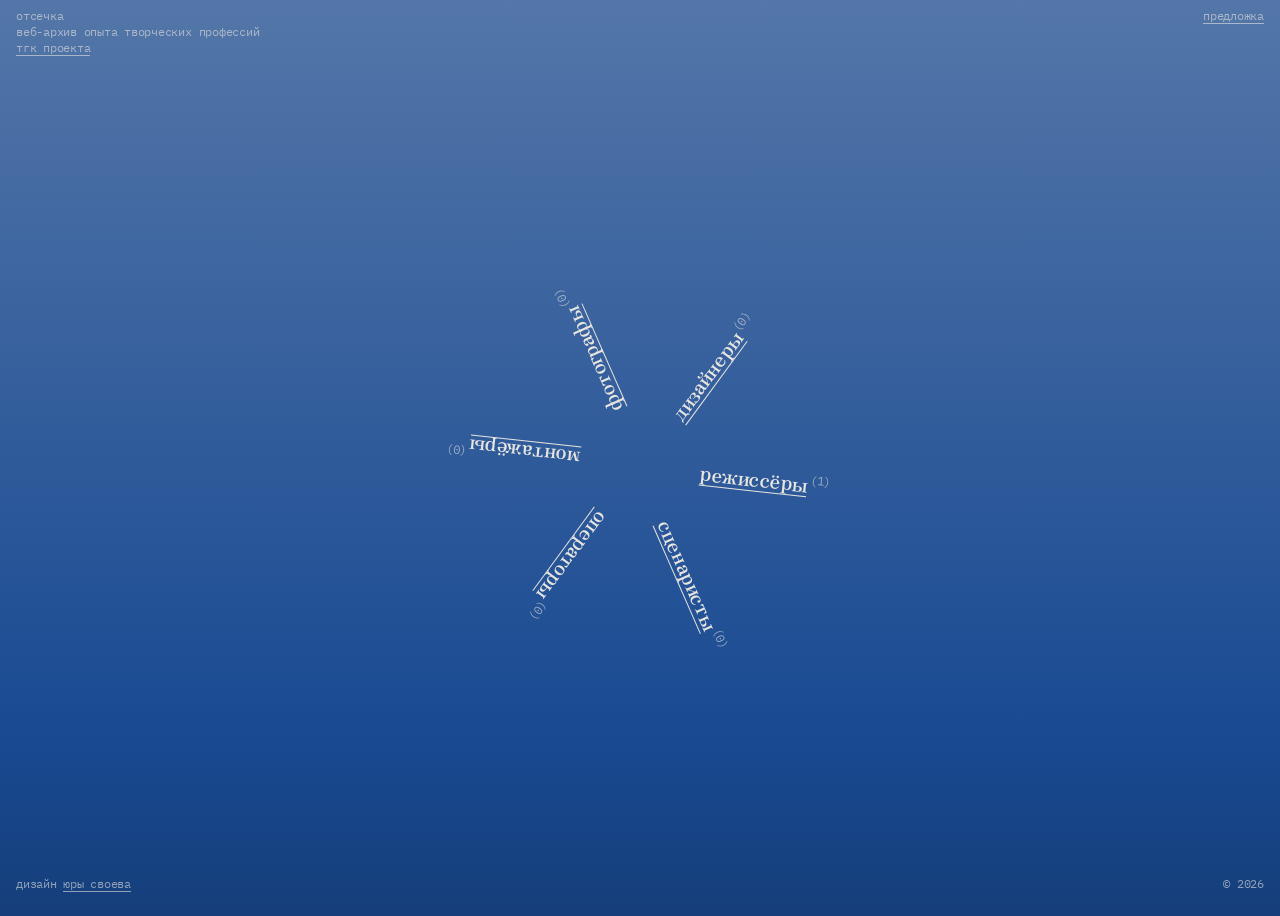
<file: index.html>
<!DOCTYPE html>
<html>
  <head>
    <meta charset="utf-8" />
    <title>отсечка</title>
    <meta name="description" content="веб-архив опыта творческих профессий">
    <meta name="keywords" content="веб-архив опыта творческих профессий">
    <meta property="og:url" content="https://ysvoev.ru/cutoff">
    <meta property="og:title" content="отсечка">
    <meta property="og:description" content="веб-архив опыта творческих профессий">
    <meta property="og:type" content="website">
    <meta property="og:image" content="https://ysvoev.ru/cutoff/assets/preview/preview.png">
    <meta name="theme-color" content="#194a92">
    <link rel="icon" type="image/x-icon" href="assets/favicon/favicon.ico">
    <link rel="stylesheet" href="assets/styles/main.css" type="text/css" />
    <script src="assets/scripts/authors.js"></script>
    <script src="assets/scripts/cursor.js"></script>
    <script src="assets/scripts/tips.js"></script>
  </head>
  <body class="bg-gradient-03 t-white">
    <div class="block">
<!-- шапка -->
      <div class="header">
        <div class="info">
          <p>отсечка</p>
          <p>веб-архив опыта творческих профессий</p>
          <a href="https://t.me/cutofftg">тгк проекта</a>
        </div>
        <div class="info">
          <a id="send" href="https://t.me/ysvoev">предложка</a>
        </div>
      </div>
<!-- авторы -->
      <div id="authors" class="content">                        
        <div class="list">
          <span class="row"><a href="directors">режиссёры</a><p class="description">(1)</p></span>
          <span class="row"><a href="scriptwriters">сценаристы</a><p class="description">(0)</p></span>
          <span class="row"><a href="dops">операторы</a><p class="description">(0)</p></span>
          <span class="row"><a href="editors">монтажёры</a><p class="description">(0)</p></span>
          <span class="row"><a href="photographers">фотографы</a><p class="description">(0)</p></span>
          <span class="row"><a href="designers">дизайнеры</a><p class="description">(0)</p></span>
        </div>
      </div>
<!-- подвал -->
      <div class="footer">
        <p>дизайн <a id="design" href="https://ysvoev.ru/">юры своева</a></p>
        <p>© 2026</p>
      </div> 
    </div> 
<!-- подсказки -->
    <div id="design" class="about tip">
      <p>тгк автора дизайна</p>
    </div>
    <div id="send" class="about tip">
      <p>предложить свои мысли в тг автору</p>
    </div>  
  </body>
</html>
</file>
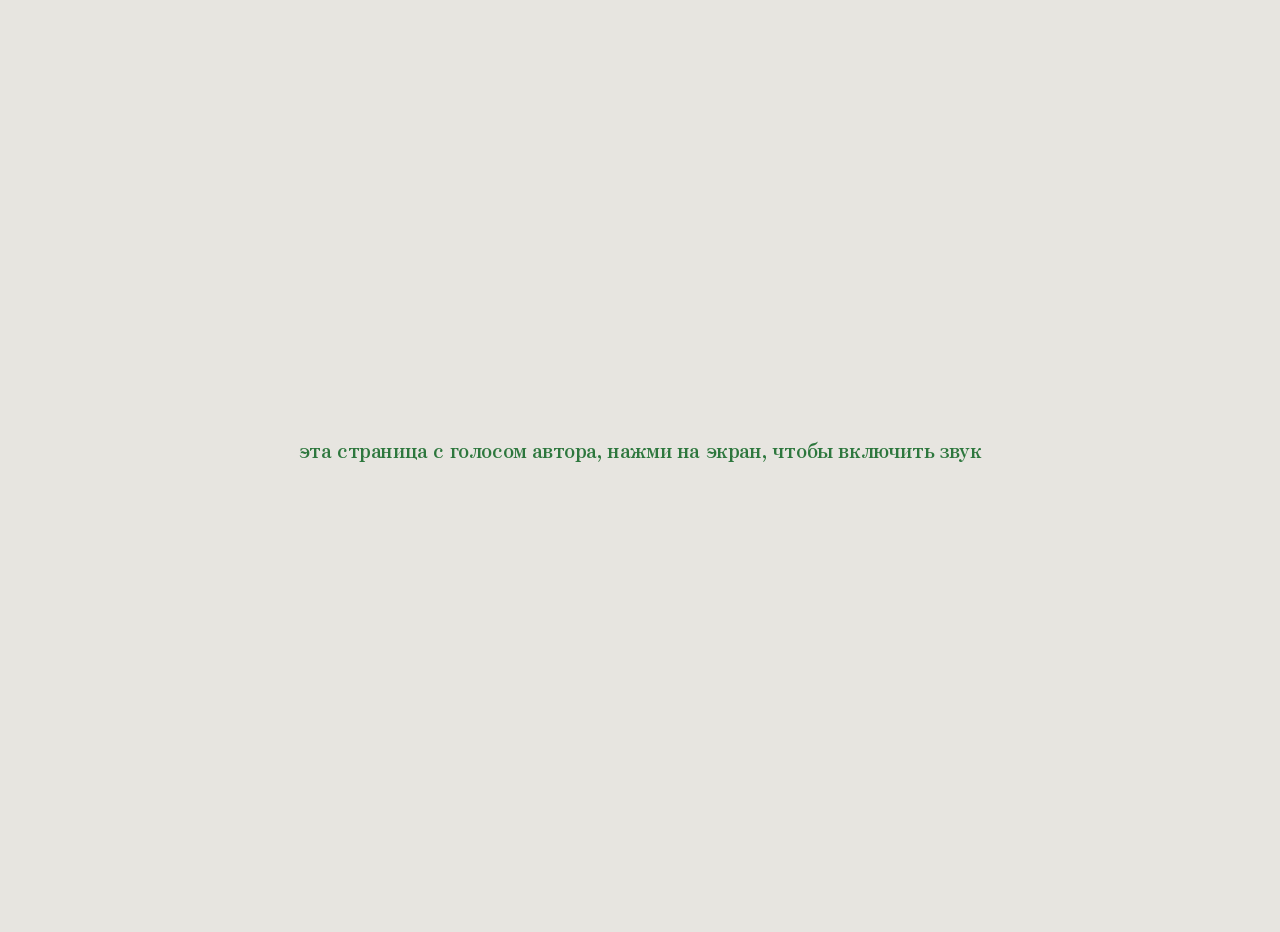
<file: directors/yurasvoev/28-05-2026/index.html>
<!DOCTYPE html>
<html>
  <head>
    <meta charset="utf-8" />
    <title>режиссёры · юра своев · 28.05.2026</title>
    <meta name="description" content="веб-архив опыта режиссёра">
    <meta name="keywords" content="веб-архив опыта режиссёра">
    <meta property="og:url" content="https://ysvoev.ru/cutoff">
    <meta property="og:title" content="режиссёры · юра своев · 28.05.2026">
    <meta property="og:description" content="веб-архив опыта режиссёра">
    <meta property="og:type" content="website">
    <meta property="og:image" content="">
    <meta name="theme-color" content="#ffffff">
    <link rel="stylesheet" href="../../../assets/styles/main.css" type="text/css" />
    <link rel="stylesheet" href="styles/style.css" type="text/css" />
    <link rel="icon" type="image/x-icon" href="../../../assets/favicon/favicon.ico">
    <script src="../../../assets/scripts/tips.js"></script>
    <script src="../../../assets/scripts/sound.js"></script>
    <script src="../../../assets/scripts/sound-bg.js"></script>
  </head>
  <body class="bg-white t-green">
    <div class="block">
<!-- шапка -->
      <div class="header">
        <div>
            <a href="../../yurasvoev">юра своев</a>
            <p>на тему режиссуры 28.05.2026</p>
            <a href="https://www.instagram.com/ysvoev">инст юры</a>
        </div>
        <div>
          <a href="../../">все режиссёры</a>
        </div>
      </div>
<!-- навигация -->
      <div class="navigation">
        <a class="none" href="">←</a>
        <br>
        <a class="none" href="">→</a>
      </div>
<!-- контент -->
      <div class="content">
        <div class="point">
          <p>пример того, как будут выглядеть наши мысли, я чуть позже свои напишу</p>
          <p>просто самое актуальное, что кажется сейчас важно помнить или уметь, может быть что важно было бы делать, не хочу сильно ставить рамки, но что-то про опыт короче</p>
          <p>618 символов и голосовуха не более 1 минуты по теме текста или перфроманс по настроению, он будет звучать на фоне странички</p>
        </div>
      </div>
<!-- подвал -->
      <div class="footer">
        <p>дизайн <a id="design" href="https://ysvoev.ru/">юры своева</a></p>
        <p>© 2026</p>
      </div> 
     </div> 
<!-- подсказки -->
    <div id="design" class="about tip">
      <p>тгк автора дизайна</p>
    </div>
    <div id="sound" class="sound">
      <p>эта страница с голосом автора, нажми на экран, чтобы включить звук</p>
    </div> 
  </body>
</html>
</file>
<file: assets/styles/main.css>
/* переменные */

@font-face {
  font-family: 'ZenAntique';
  font-style: normal;
  font-weight: 400;
  font-display: swap;
  src: url('../fonts/ZenAntique-Regular.ttf') format('truetype');
}

@font-face {
  font-family: 'IBMPlexMono';
  font-style: normal;
  font-weight: 400;
  font-display: swap;
  src: url('../fonts/IBMPlexMono-Regular.ttf') format('truetype');
}


@font-face {
  font-family: 'MPLUSRounded';
  font-style: normal;
  font-weight: 400;
  font-display: swap;
  src: url('../fonts/MPLUSRounded1c-Regular.ttf') format('truetype');
}

@font-face {
  font-family: 'WDXLLubri';
  font-style: normal;
  font-weight: 400;
  font-display: swap;
  src: url('../fonts/WDXLLubrifontSC-Regular.ttf') format('truetype');
}

@font-face {
  font-family: 'Cormorant';
  font-style: normal;
  font-weight: 400;
  font-display: swap;
  src: url('../fonts/Cormorant-Regular.ttf') format('truetype');
}

:root {
  --color-white: #e7e5e0;
  --color-black: #030303;
  --color-blackgrey: #0d0d0d;
  --color-deepgrey: #1E1E1E;
  --color-mediumgrey: #2C2C2C;
  --color-regulargrey: #606060;
  --color-lightgrey: #A9A9A9;
  --color-green: #2d773d;
  --color-yellow: #cea717;
  --color-blue: #194a92;
  --color-violet: #5a1f60;
  --color-pink: #47152f;
  --color-red: #6b1919;
  --color-orange: #934011;
  --gradient-01: linear-gradient(180deg, var(--color-blue) 8%, var(--color-yellow) 26%, var(--color-orange) 40%, var(--color-blue) 42%, var(--color-black) 92%);
  --gradient-02: linear-gradient(180deg, var(--color-yellow) 4%, var(--color-white) 60%);
  --gradient-03: linear-gradient(180deg, var(--color-white) -200%, var(--color-blue) 80%, var(--color-black) 200%);
  --gradient-04: linear-gradient(270deg, var(--color-deepgrey) 0%, var(--color-green) 40%, var(--color-mediumgrey) 60%, var(--color-black) 80%);
  --gradient-05: radial-gradient(circle, var(--color-white) 0%, var(--color-blue) 200%);
  --font-size-h: 12px;
  --m-font-size-h: calc(var(--font-size-h) * 3.2);
  --line-height-h: 16px;
  --m-line-height-h: calc(var(--line-height-h) * 3.2);
  --font-size-p: 20px;
  --m-font-size-p: calc(var(--font-size-p) * 2.4);
  --line-height-p: 24px;
  --m-line-height-p: calc(var(--line-height-p) * 2.4);
  --text-transform: lowercase;
  --gap: 8px;
  --padding: 8px;
  --radius: 8px;
  --opacity: 0.2;
  --portfolio-width: 80px;
  --animation-duration: 400ms;
  --animation-cubic: cubic-bezier(0.8, 0, 0.2, 1);
  
  /* Переменные для курсоров - изолируем от JS */
  --cursor-default: crosshair;
  --cursor-clickable: pointer;
}

/* основные стили */

/* Радикально простой подход - только базовые элементы */
html, body {
  cursor: crosshair !important;
}

body {
  display: block;
  margin: 0 auto;
  padding: 0;
  width: 100vw;
  height: 100vh;
  font-optical-sizing: auto;
  z-index: 100;
  overflow: hidden;
}

.bg-black {
  background-color: var(--color-black) !important;
}

.bg-blue {
  background-color: var(--color-blue) !important;
}

.bg-yellow {
  background-color: var(--color-yellow) !important;
}

.bg-white {
  background-color: var(--color-white) !important;
}

.bg-green {
  background-color: var(--color-green) !important;
}

.bg-orange {
  background-color: var(--color-orange) !important;
}

.bg-regulargrey {
  background-color: var(--color-regulargrey) !important;
}

.bg-deepgrey {
  background-color: var(--color-deepgrey) !important;
}

.bg-gradient-01 {
  background: var(--gradient-01) !important;
}

.bg-gradient-02 {
  background: var(--gradient-02) !important;
}

.bg-gradient-03 {
  background: var(--gradient-03) !important;
}

.bg-gradient-04 {
  background: var(--gradient-04) !important;
}

.bg-gradient-05 {
  background: var(--gradient-05) !important;
}

/* Все элементы наследуют crosshair, кроме ссылок */
* {
  cursor: inherit !important;
}

body::-webkit-scrollbar {
    display: none;
}

.point::-webkit-scrollbar {
  display: none;
}


body * {
  pointer-events: auto;
}

*:focus {
  outline: none;
}

::selection {
  background: var(--color-white);
  color: var(--color-blue);
}


p, a, h1, h2, h3, h4, h5, h6  {
  font-weight: 400;
  letter-spacing: -0.02em;
  text-transform: var(--text-transform);
  text-decoration: none;
  padding: 0;
  margin: 0;
  position: relative;
}

.t-blue p,
.t-blue a,
.t-blue h1,
.t-blue h2,
.t-blue h3,
.t-blue h4,
.t-blue h5,
.t-blue h6 {
  color: var(--color-blue) !important;
}

.t-blue a {
  border-bottom: 1px solid var(--color-blue);
}

.t-white p,
.t-white a,
.t-white h1,
.t-white h2,
.t-white h3,
.t-white h4,
.t-white h5,
.t-white h6 {
  color: var(--color-white) !important;
}

.t-white a {
  border-bottom: 1px solid var(--color-white);
}

.t-green p,
.t-green a,
.t-green h1,
.t-green h2,
.t-green h3,
.t-green h4,
.t-green h5,
.t-green h6 {
  color: var(--color-green) !important;
}

.t-green a {
  border-bottom: 1px solid var(--color-green);
}

.t-red p,
.t-red a,
.t-red h1,
.t-red h2,
.t-red h3,
.t-red h4,
.t-red h5,
.t-red h6 {
  color: var(--color-red) !important;
}

.t-red a {
  border-bottom: 1px solid var(--color-red);
}

.t-black p,
.t-black a,
.t-black h1,
.t-black h2,
.t-black h3,
.t-black h4,
.t-black h5,
.t-black h6 {
  color: var(--color-black) !important;
}

.t-black a {
  border-bottom: 1px solid var(--color-black);
}

.t-yellow p,
.t-yellow a,
.t-yellow h1,
.t-yellow h2,
.t-yellow h3,
.t-yellow h4,
.t-yellow h5,
.t-yellow h6 {
  color: var(--color-yellow) !important;
}

.t-yellow a {
  border-bottom: 1px solid var(--color-yellow);
}

.t-orange p,
.t-orange a,
.t-orange h1,
.t-orange h2,
.t-orange h3,
.t-orange h4,
.t-orange h5,
.t-orange h6 {
  color: var(--color-orange) !important;
}

.t-orange a {
  border-bottom: 1px solid var(--color-orange);
}

.t-gradient-05 p,
.t-gradient-05 a,
.t-gradient-05 h1,
.t-gradient-05 h2,
.t-gradient-05 h3,
.t-gradient-05 h4,
.t-gradient-05 h5,
.t-gradient-05 h6 {
  color: var(--gradient-05) !important;
}

.t-gradient-05 a {
  border-bottom: 1px solid var(--gradient-05);
}


.header {
  font-family: "IBMPlexMono", sans-serif;
  font-size: var(--font-size-h);
  line-height: var(--line-height-h);
  opacity: calc(var(--opacity) * 3);
}

.footer {
  font-family: "IBMPlexMono", sans-serif;
  font-size: var(--font-size-h);
  line-height: var(--line-height-h);
  opacity: calc(var(--opacity) * 3);
}

.description {
  font-family: "IBMPlexMono", sans-serif;
  font-size: var(--font-size-h);
  line-height: var(--line-height-h);
  opacity: calc(var(--opacity) * 3);
}

.navigation {
  font-family: "IBMPlexMono", sans-serif;
  font-size: var(--font-size-h);
  line-height: var(--line-height-h);
  opacity: calc(var(--opacity) * 3);
}

.content, .about, .sound {
  font-family: "ZenAntique", serif;
  font-size: var(--font-size-p);
  line-height: var(--line-height-p);
}

/* Ссылки всегда pointer - максимальная специфичность */
a {
  cursor: pointer !important;
  border-bottom: 1px solid var(--color-blue);
}

button, input[type="submit"], input[type="button"], .clickable {
  cursor: pointer !important;
}

/* Дополнительная защита для всех состояний ссылок */
a:link, a:visited, a:hover, a:active, a:focus, a:any-link {
  cursor: pointer !important;
}


/* Сохраняем цветовые эффекты ссылок при наведении */
a.blend-invert:hover::after {
  opacity: 0;
}

a:hover {
  border-bottom: none;
}

.block {  
  width: calc(100% - (var(--padding) * 4));
  height: 100%;
  margin: calc(var(--padding) * 2);
  overflow: hidden;
}

.header {
  display: flex;
  gap: var(--gap);
  position: fixed;
  top: var(--padding);
  width: calc(100vw - (var(--padding) * 4));
  justify-content: space-between;
  z-index: 101;
  flex-direction: row;
  flex-wrap: nowrap;
  align-content: flex-start;
  align-items: flex-start;
}

.footer {
  display: flex;
  gap: var(--gap);
  position: fixed;
  bottom: var(--padding);
  width: calc(100vw - (var(--padding) * 4));
  justify-content: space-between;
  z-index: 101;
  flex-direction: row;
  flex-wrap: nowrap;
  align-content: flex-start;
  align-items: flex-end;
}

.navigation {
  display: flex;
  gap: var(--gap);
  position: fixed;
  top: 50vh;
  width: calc(100vw - (var(--padding) * 4));
  justify-content: space-between;
  z-index: 101;
}

.content p {
  text-align: left;
}

.content {
  width: 100%;
  height: 100%;
  margin: 0;
  padding: 0;
  display: flex;
  flex-direction: column;
  align-items: left;
  justify-content: center;
  align-items: center;
  flex-wrap: nowrap;
  gap: calc(var(--gap) * 20);
  z-index: 100;
  overflow: hidden;
}

.point {
  min-height: 100vh;
  width: 100vw;
  align-content: center;
  overflow: scroll;
  scroll-behavior: smooth;
}

.point p {
  padding-top: calc(var(--padding) * 1);
  padding-bottom: calc(var(--padding) * 1);
  padding-left: 26vw;
  padding-right: 26vw;
}

.about {
  width: 100%;
  height: 100%;
  min-height: 100vh;
  padding-bottom: calc(var(--padding) * 4);
  display: flex;
  flex-direction: column;
  align-content: center;
  align-items: center;
  justify-content: center;
  top: 0px;
  position: absolute;
}

.sound {
  width: 100%;
  height: 100%;
  min-height: 100vh;
  padding-bottom: calc(var(--padding) * 4);
  display: flex;
  flex-direction: column;
  align-content: center;
  align-items: center;
  justify-content: center;
  top: 0px;
  position: absolute;
}


.list {
  display: flex;
  justify-content: center;
  flex-direction: column;
  align-items: center;
  gap: calc(var(--gap)/4);
  text-align: center;
}

.row {
  display: flex;
  gap: calc(var(--gap) / 4);
  flex-direction: row;
  justify-content: center;
  align-items: flex-start;
}

.none {
  display: none;
}

.tip {
  display: none;
}


:root {
  font-family: Inter, sans-serif;
  font-feature-settings: 'liga' 1, 'calt' 1; /* fix for Chrome */
}

/* Адаптивность для мобильных устройств */
@media (max-width: 1000px) {

  .content, .sound {
    font-size : var(--m-font-size-p); 
    line-height : var(--m-line-height-p);     
  }

  .header, .footer, .description, .navigation  {
    font-size : var(--m-font-size-h); 
    line-height : var(--m-line-height-h);     
  }

  .header p {
    max-width: 60vw;
  }

  .none {
    display: none;
  }

  .point {
    width: auto;
    margin-left: var(--gap);
  }

  .point p {
    width: auto;
    padding-left: 0vw;
    padding-right: 0vw;
  }

  .sound p {
    text-align: center;
    width: auto;
    padding-left: 4vw;
    padding-right: 4vw;
  }

}
</file>
<file: directors/yurasvoev/28-05-2026/styles/style.css>
::selection {
  background: var(--color-green) !important;
  color: var(--color-white) !important;
}

.content {
  font-family: ZenAntique, serif;
}
</file>
